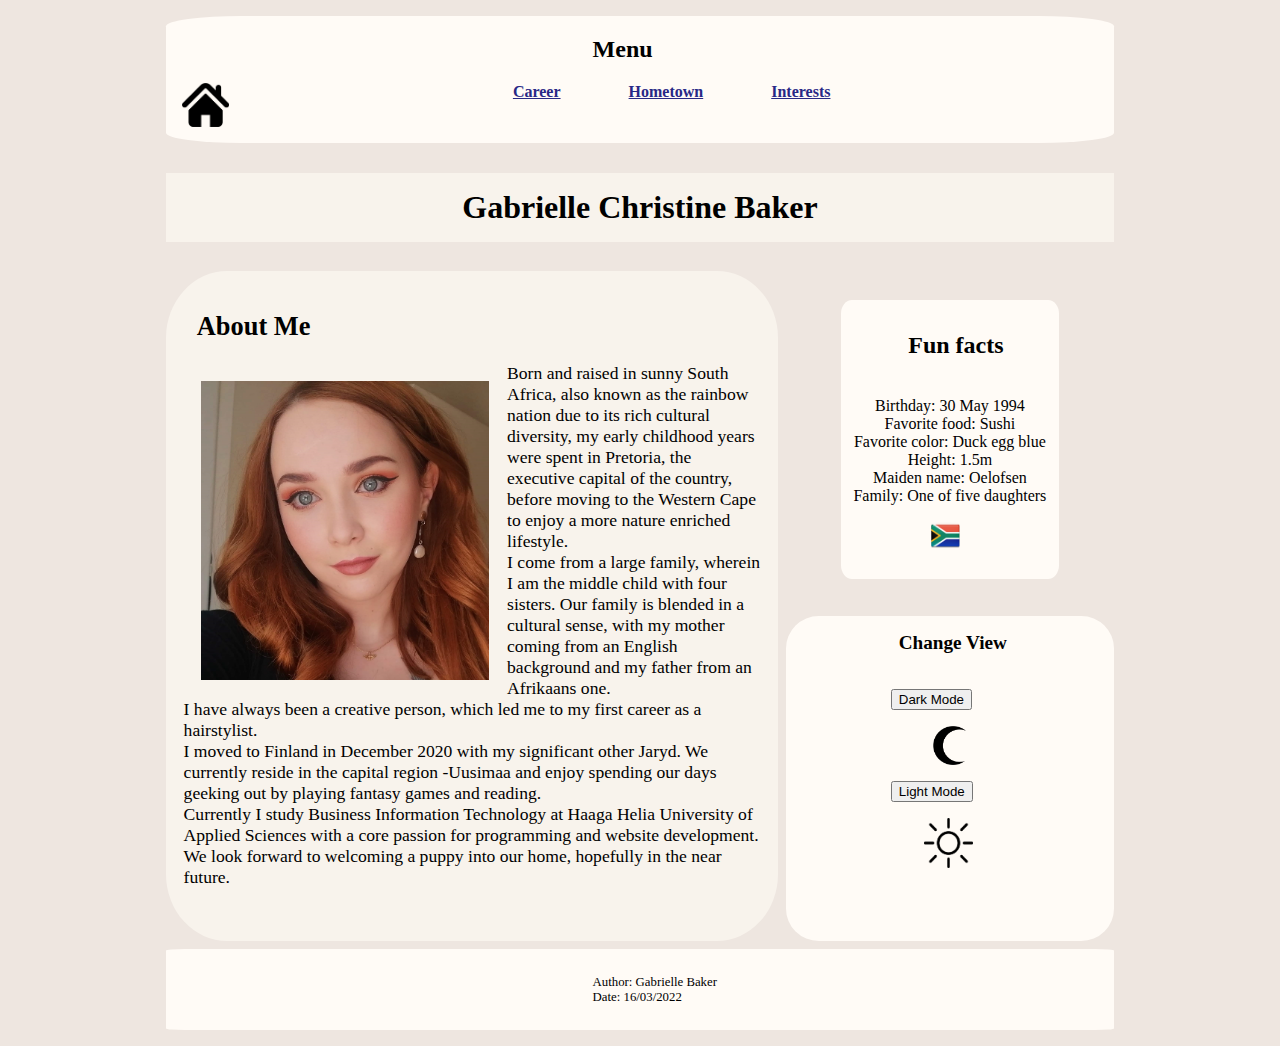
<file: index.html>
<!DOCTYPE html>
<html lang="en">

<head>
    <meta charset="utf-8">
    <meta name="description" content="About Gabrielle Baker">
    <meta name="keywords" content="Gabrielle Baker, about,index">
    <title>Gabrielle Baker</title>

    <meta name="viewport" content="width=device-width, initial-scale=1, maximum-scale=1">
    <link rel="stylesheet" href="styles.css">
  
    <script src ="scripts.js"></script>
    
</head>

<body>
    <div class="grid-container">
        <header>
            <h1>Gabrielle Christine Baker</h1>
        </header>

        <nav><h2 class="menu">Menu</h2>
            <a href="index.html"><img class="icons" src="images/home_icon.png" alt="home_icon"></a>
            <ul>
                <li><a href="career.html">Career</a></li>
                <li><a href="hometown.html">Hometown</a></li>
                <li><a href="interests.html">Interests</a></li>
               
            </ul>
        </nav>

        <main>
            <h2 class="headertext">About Me</h2><img src="images/GBaker.jpg" alt="Gabrielle Baker">
           Born and raised in sunny South Africa, also known as the rainbow nation due to its rich cultural diversity, my early childhood years were spent in Pretoria, the executive capital of the country, before moving to the Western Cape to enjoy a more nature enriched lifestyle. 
           <br>I come from a large family, wherein I am the middle child with four sisters. Our family is blended in a cultural sense, with my mother coming from an English background and my father from an Afrikaans one. 
           <br>I have always been a creative person, which led me to my first career as a hairstylist. 
           <br>I moved to Finland in December 2020 with my significant other Jaryd. We currently reside in the capital region -Uusimaa and enjoy spending our days geeking out by playing fantasy games and reading. 
           <br>Currently I study Business Information Technology at Haaga Helia University of Applied Sciences with a core passion for programming and website development.
           <br>We look forward to welcoming a puppy into our home, hopefully in the near future.

         
        </main>

        <aside>
            <h2 class="headertext">Fun facts</h2><br>
            Birthday: 30 May 1994 <br>
            Favorite food: Sushi <br>
            Favorite color: Duck egg blue 
            <br>
            Height: 1.5m <br>
            Maiden name: Oelofsen<br>
            Family: One of five daughters<br>
            <a href="https://en.wikipedia.org/wiki/South_Africa" target = "_blank" rel = "noopener noreferrer"> 
                <img class="flag" src="images/South-Africa-Flag-icon.png" alt="South African flag">
            </a>
        </aside>

        <div class="aside2">
            <h2 class="headeraside2">Change View</h2>

            <button class="button1" onclick=nightMode()>Dark Mode</button>      
            <img class="moon" src="images/SeekPng.com_cresent-moon-png_528259.png" alt="moon">
            <br>
        
            <button class="button2" onclick=lightMode()>Light Mode</button>      
            <img class="sun" src="images/sun.png" alt="sun">
           
        </div>
        <footer>
            <p>Author: Gabrielle Baker <br> 
            Date: 16/03/2022</p>
        </footer>

    </div>

</body>

</html>
</file>
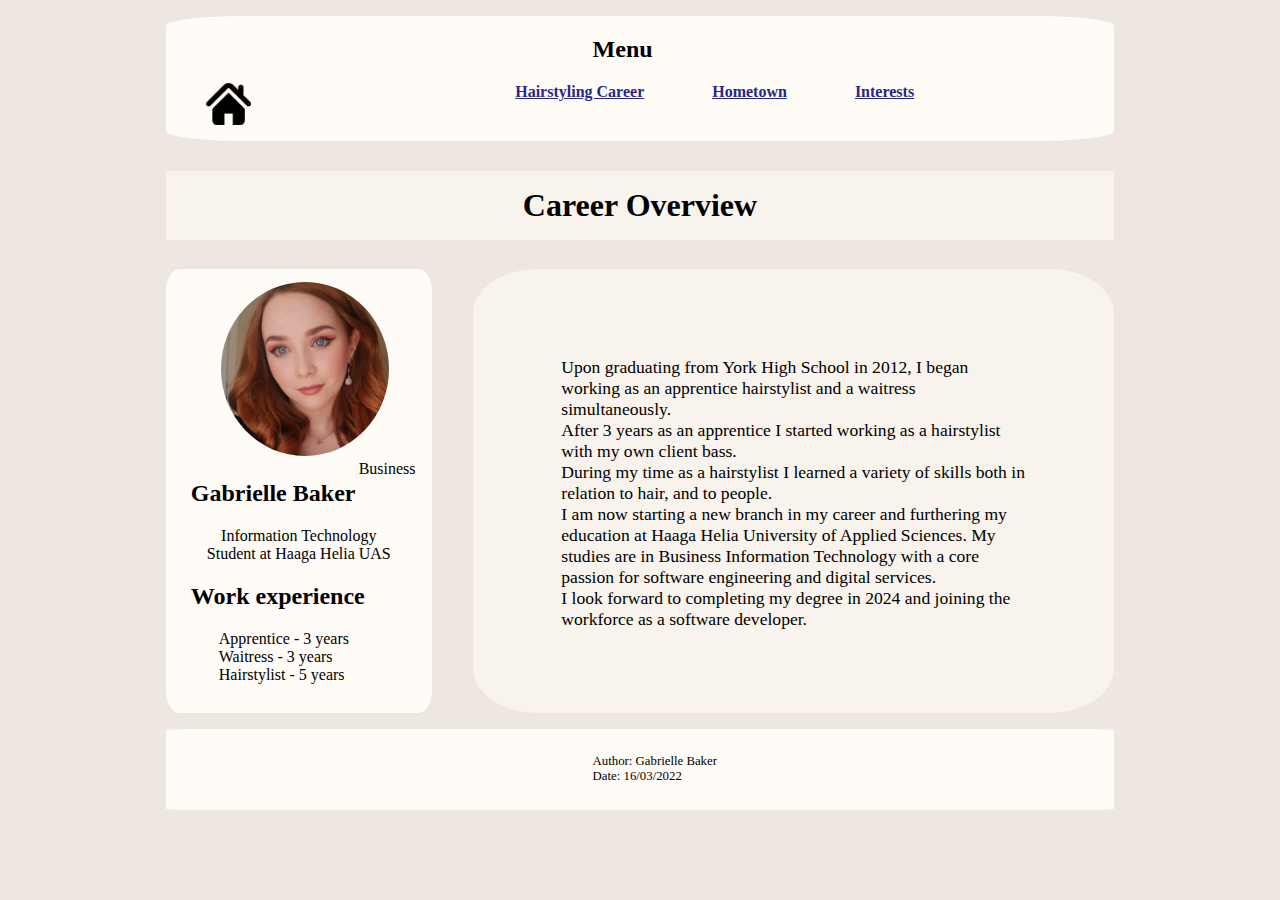
<file: career.html>
<!DOCTYPE html>
<html lang="en">

<head>
    <meta charset="utf-8">
    <meta name="description" content="Gabrielle Baker career">
    <meta name="keywords" content="Gabrielle Baker, career">
    <title>Career</title>

    <meta name="viewport" content="width=device-width, initial-scale=1, maximum-scale=1">
    <link rel="stylesheet" href="careerestyles.css">
    <script src ="scripts.js"></script>
    
</head>

<body>
    <div class="grid-container">
        <header>
            <h1>Career Overview</h1>
        </header>

        <nav><h2 class="menu">Menu</h2>
            <ul>
                <li><a href="index.html"><img class= "icons" src="images/home_icon.png" alt="home_icon"></a></li>
                <li><a href="hairstylist.html">Hairstyling Career</a></li>
                <li><a href="hometown.html">Hometown</a></li>
                <li><a href="interests.html">Interests</a></li>
                
            </ul>
        </nav>

        <main>
            
          Upon graduating from York High School in 2012, I began working as an apprentice hairstylist and a waitress simultaneously. 
          <br>After 3 years as an apprentice I started working as a hairstylist with my own client bass. 
          <br>During my time as a hairstylist I learned a variety of skills both in relation to hair, and to people.
          <br>I am now starting a new branch in my career and furthering my education at Haaga Helia University of Applied Sciences.
          My studies are in Business Information Technology with a core passion for software engineering and digital services.
          <br>I look forward to completing my degree in 2024 and joining the workforce as a software developer.

        </main>

        <aside>
            <img class="asideimg" src="images/GBaker.jpg" alt="Gabrielle Baker">
            
            <h2 class="headertext">Gabrielle Baker</h2>
            Business Information Technology<br>
            Student at Haaga Helia UAS
           
            <h2 class="headertext">Work experience</h2>
            <ul>
                <li>Apprentice - 3 years</li>
                <li>Waitress - 3 years</li>
                <li>Hairstylist - 5 years</li>
            </ul>
            
        </aside>

        
        <footer>
            <p>Author: Gabrielle Baker <br> 
            Date: 16/03/2022</p>
        </footer>

    </div>

</body>

</html>
</file>
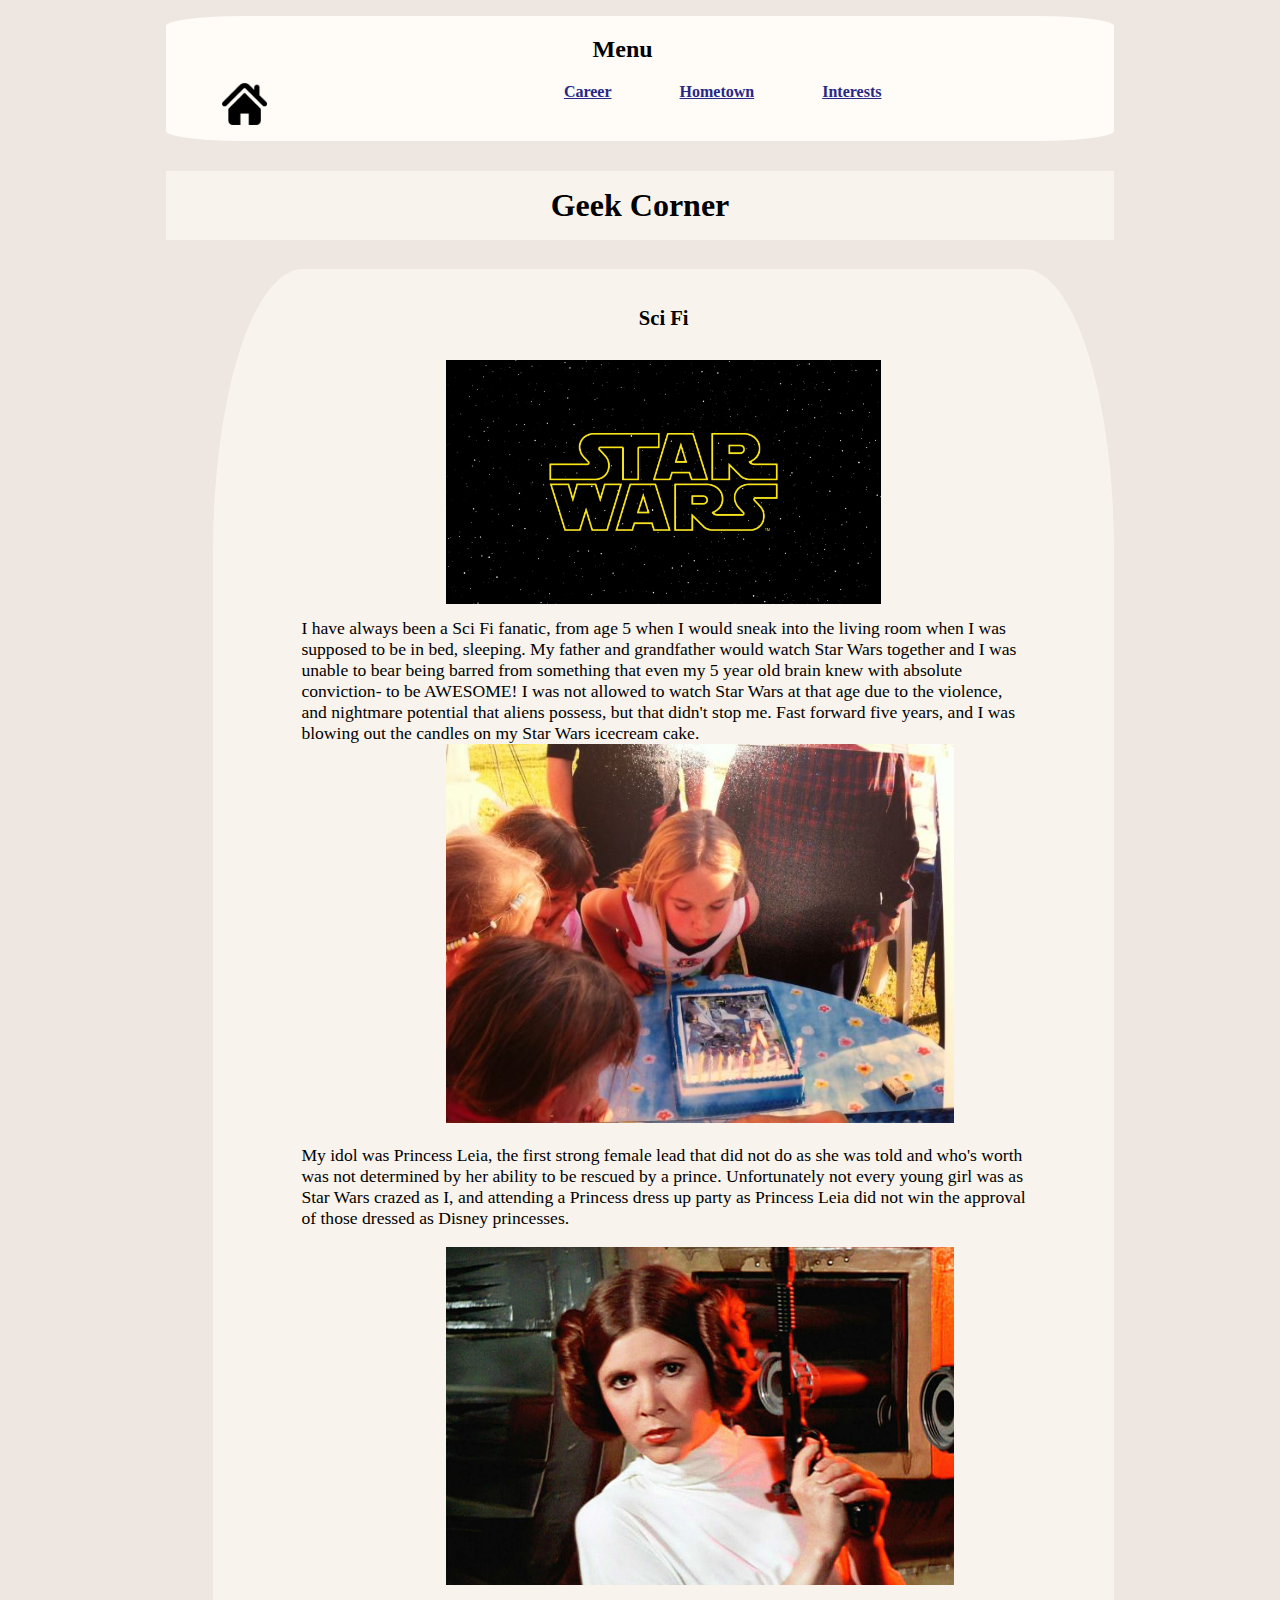
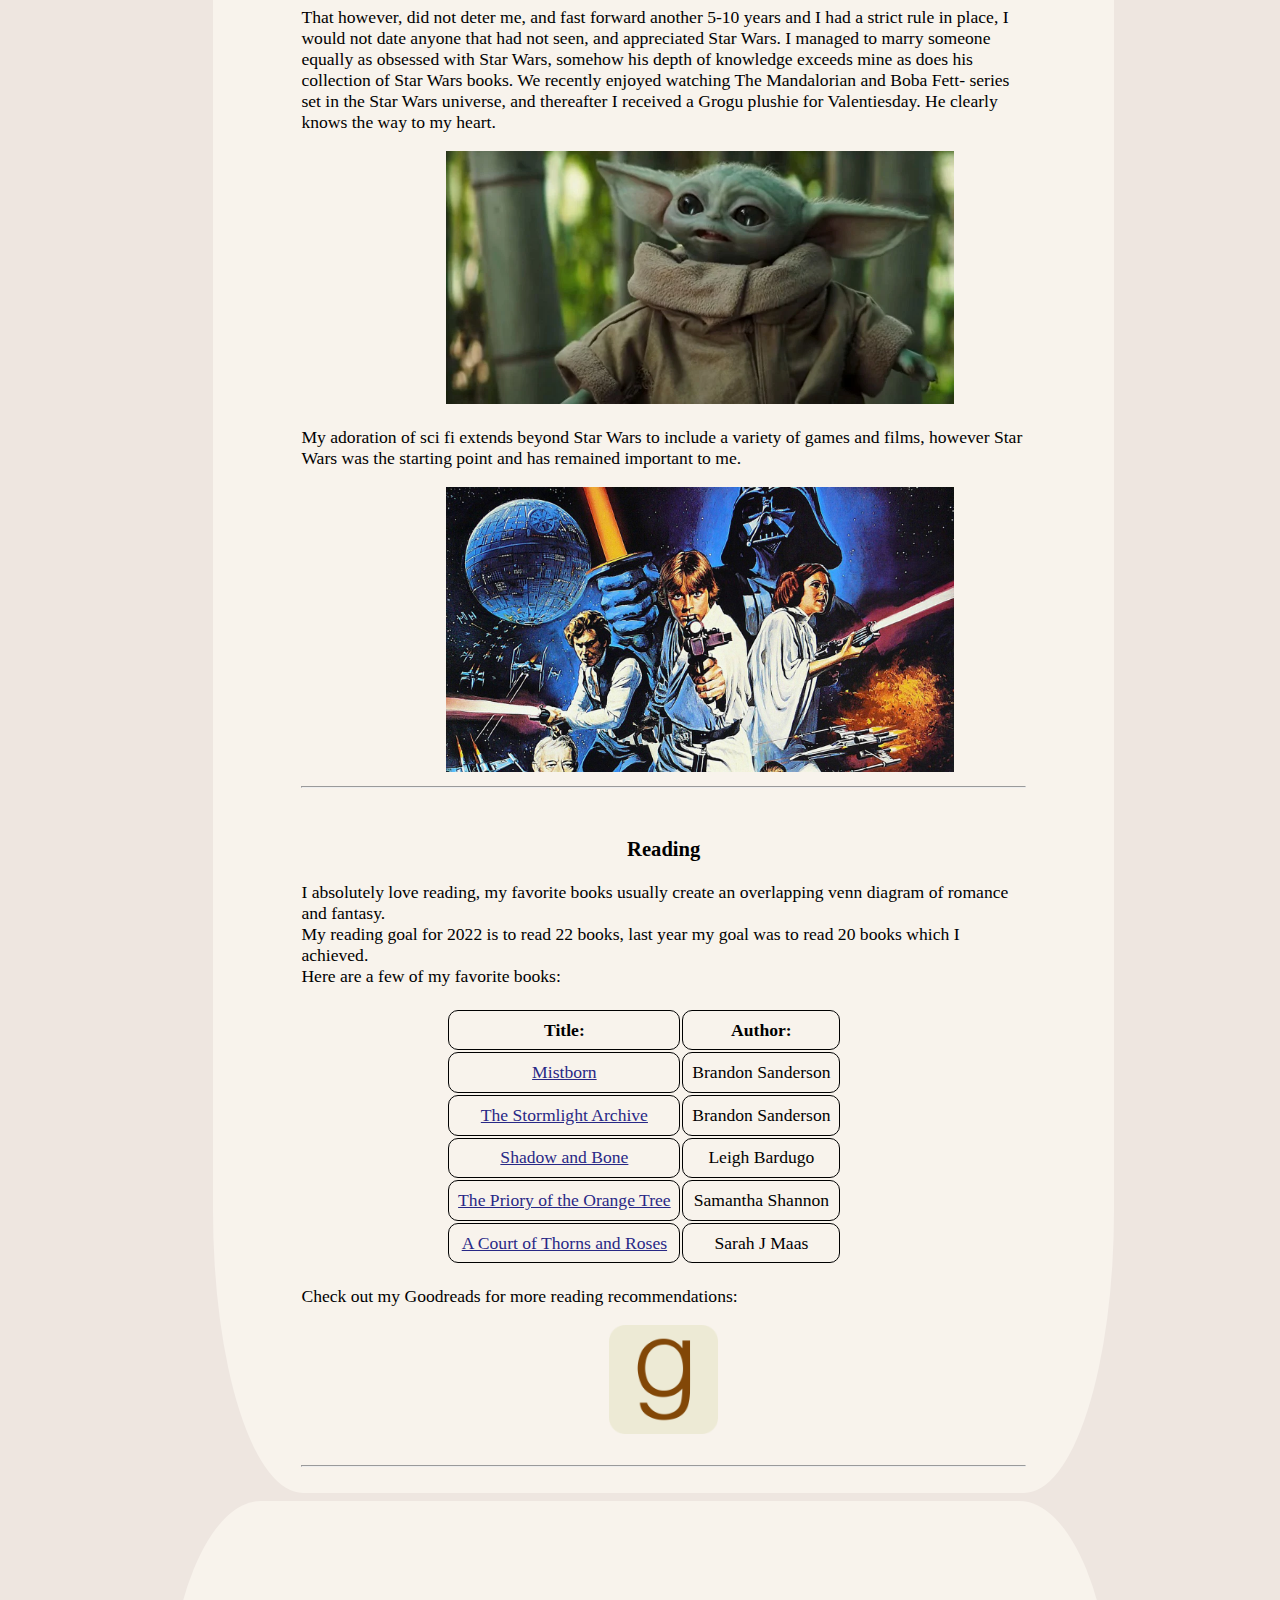
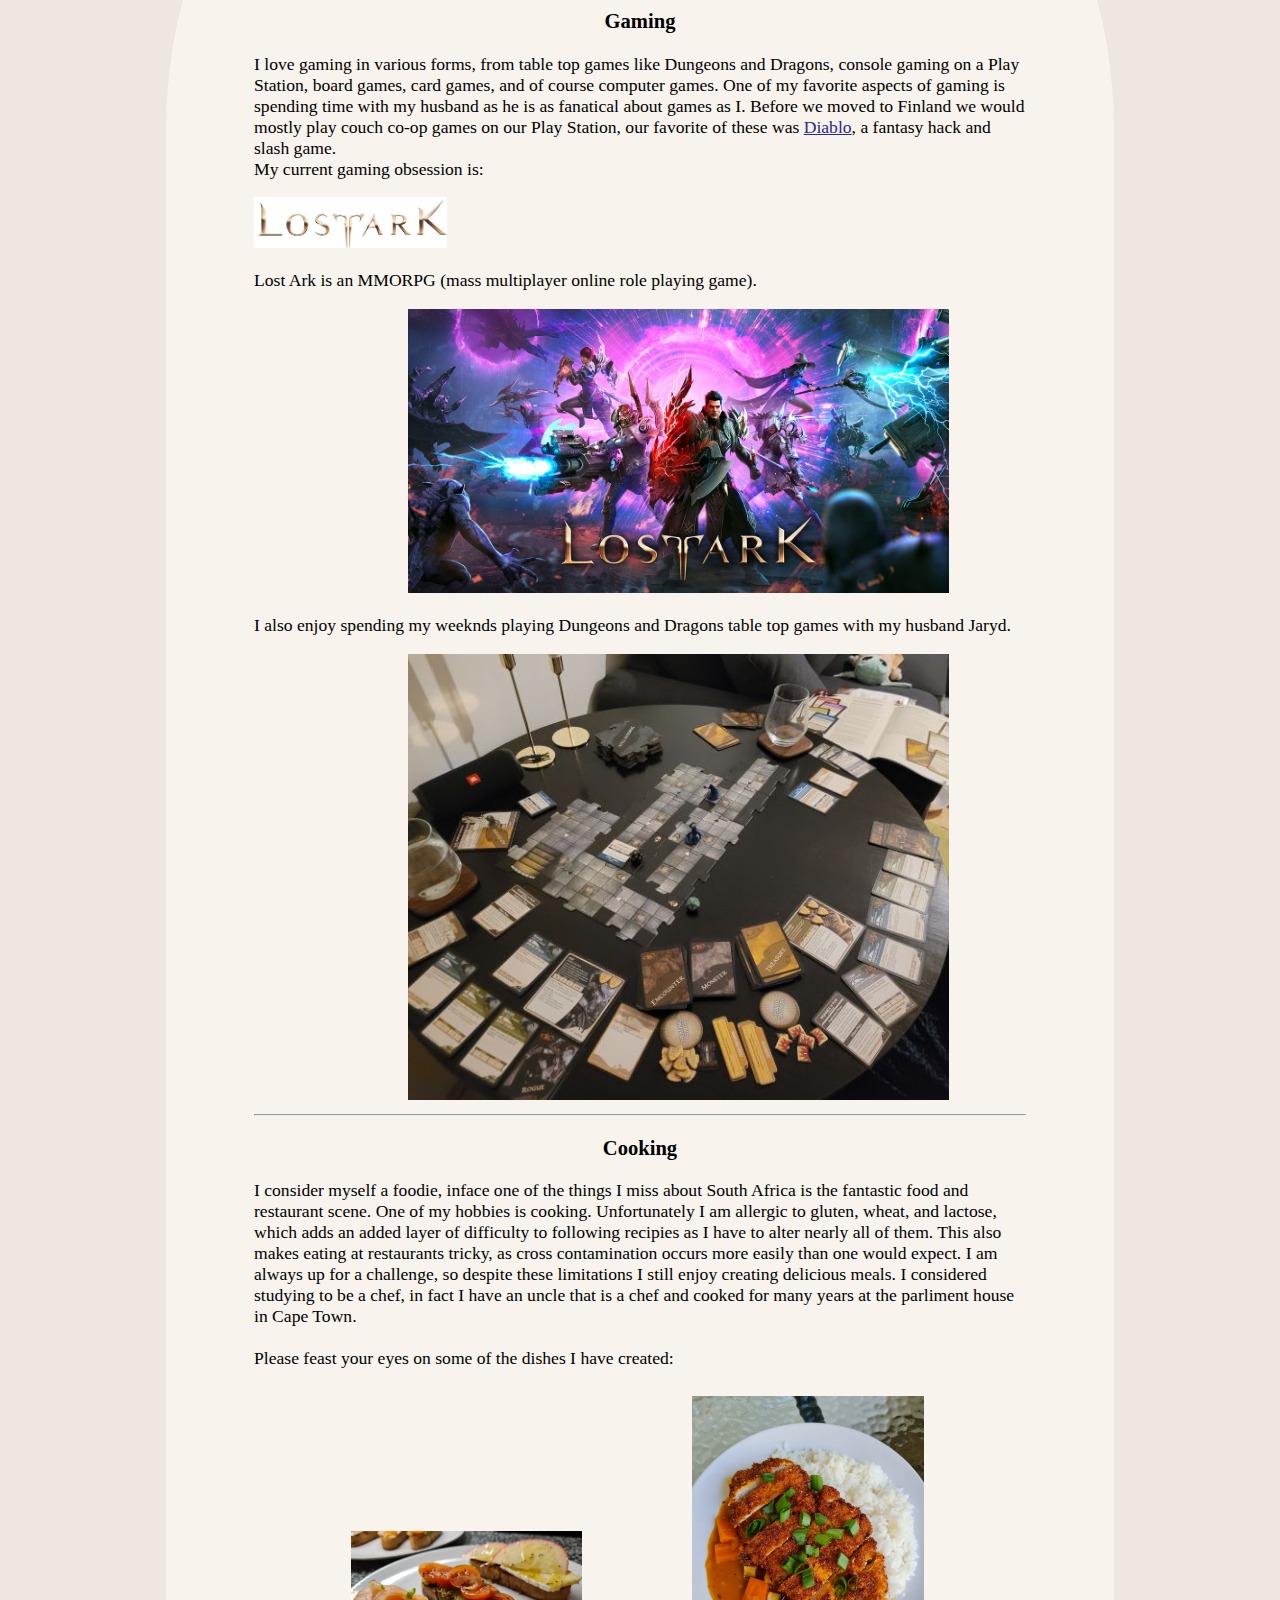
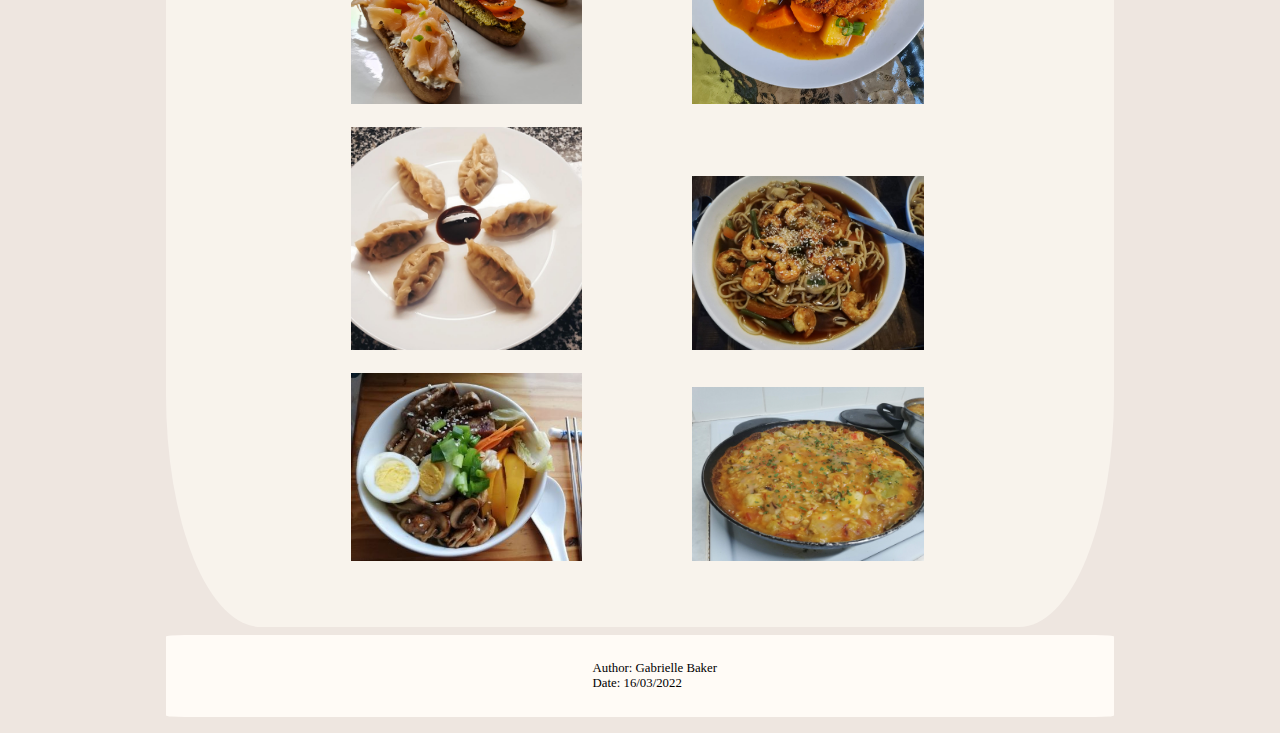
<file: interests.html>
<!DOCTYPE html>
<html lang="en">

<head>
    <meta charset="utf-8">
    <meta name="description" content="Gabrielle Baker interests">
    <meta name="keywords" content="Gabrielle Baker, interests">
    <title>Interests</title>

    <meta name="viewport" content="width=device-width, initial-scale=1, maximum-scale=1">
    <link rel="stylesheet" href="interests.css">
    <script src ="scripts.js"></script>
    
</head>

<body>
    <div class="grid-container">
        <header>
            <h1>Geek Corner</h1>
        </header>

        <nav><h2 class="menu">Menu</h2>
            <ul>
                <li><a href="index.html"><img class= "icons" src="images/home_icon.png" alt="home_icon"></a></li>
                <li><a href="career.html">Career</a></li>
                <li><a href="hometown.html">Hometown</a></li>
                <li><a href="interests.html">Interests</a></li> 
            </ul>
        </nav>

        <main>
            <h3>Sci Fi</h3>
        <a href="https://en.wikipedia.org/wiki/Star_Wars" target = "_blank" rel = "noopener noreferrer"> 
            <img class="logo" src="images/Starwarslogo.jpeg" alt="StarWars logo">
        </a>
           <br>
              I have always been a Sci Fi fanatic, from age 5 when I would sneak into the living room when I was supposed to be in bed, sleeping.
           My father and grandfather would watch Star Wars together and I was unable to bear being barred from something that even my 5 year old brain knew with absolute conviction- to be AWESOME!
           I was not allowed to watch Star Wars at that age due to the violence, and nightmare potential that aliens possess, but that didn't stop me.
           Fast forward five years, and I was blowing out the candles on my Star Wars icecream cake.
           <br><img class="imgsbig" src="images/swcake.JPG" alt="Star Wars Cake">
           <p>My idol was Princess Leia, the first strong female lead that did not do as she was told and who's worth was not determined by her ability to be rescued by a prince.
           Unfortunately not every young girl was as Star Wars crazed as I, and attending a Princess dress up party as Princess Leia did not win the approval of those dressed as Disney princesses.
           </p><img class="imgsbig" src="images/star-wars-leia.jpg" alt="Princess Leia">
           <p>That however, did not deter me, and fast forward another 5-10 years and I had a strict rule in place, I would not date anyone that had not seen, and appreciated Star Wars.
           I managed to marry someone equally as obsessed with Star Wars, somehow his depth of knowledge exceeds mine as does his collection of Star Wars books.
           We recently enjoyed watching The Mandalorian and Boba Fett- series set in the Star Wars universe, and thereafter I received a Grogu plushie for Valentiesday.
           He clearly knows the way to my heart.
           </p><img class="imgsbig" src="images/Grogu-trains-with-Luke.jpeg" alt="Grogu">
           <p>My adoration of sci fi extends beyond Star Wars to include a variety of games and films, however Star Wars was the starting point and has remained important to me.
           </p><img class="imgsbig" src="images/StarWarsPoster1977.jpg" alt="StarWars old poster">
            <hr><br>
            <h3>Reading</h3> 
            I absolutely love reading, my favorite books usually create an overlapping venn diagram of romance and fantasy.
            <br>My reading goal for 2022 is to read 22 books, last year my goal was to read 20 books which I achieved.
            <br>Here are a few of my favorite books:
            <br> <br>
            <table>
                <tr>
                    <th>Title:</th>
                    <th>Author:</th>
                </tr>
                <tr>
                    <td><a href="https://en.wikipedia.org/wiki/Mistborn" target="_blank" rel="noopener noreferrer">Mistborn</a></td>
                    <td>Brandon Sanderson</td>
                </tr>
                <tr>
                    <td><a href="https://en.wikipedia.org/wiki/The_Stormlight_Archive" target="_blank" rel="noopener noreferrer">The Stormlight Archive</a></td>
                    <td>Brandon Sanderson</td>
                </tr>
                <tr>
                    <td><a href="https://en.wikipedia.org/wiki/Shadow_and_Bone" target="_blank" rel="noopener noreferrer">Shadow and Bone</a></td>
                    <td>Leigh Bardugo</td>
                </tr> 
                <tr>
                    <td><a href="https://en.wikipedia.org/wiki/The_Priory_of_the_Orange_Tree" target="_blank" rel="noopener noreferrer">The Priory of the Orange Tree</a></td>
                    <td>Samantha Shannon</td>
                </tr> 
                <tr>
                    <td><a href="https://en.wikipedia.org/wiki/A_Court_of_Thorns_and_Roses" target="_blank" rel="noopener noreferrer">A Court of Thorns and Roses</a></td>
                    <td>Sarah J Maas</td>
                </tr>
            </table>
            <br>
            Check out my Goodreads for more reading recommendations: <br>
            <a href="https://www.goodreads.com/user/show/82259065-kitsune" target="_blank" rel="noopener noreferrer"><img class= "logosmall" src="images/Goodreads_logo_-_SuperTinyIcons.svg.png" alt="goodreads logo"></a>
        <hr>
        </main>
        
        <aside>
            <h3>Gaming</h3>
           <p> I love gaming in various forms, from table top games like Dungeons and Dragons, console gaming on a Play Station, board games, card games, and of course computer games.
            One of my favorite aspects of gaming is spending time with my husband as he is as fanatical about games as I.
            Before we moved to Finland we would mostly play couch co-op games on our Play Station, our favorite of these was <a href="https://en.wikipedia.org/wiki/Diablo_III" target="_blank" rel="noopener noreferrer"> Diablo</a>, a fantasy hack and slash game.
           <br> My current gaming obsession is: </p>
            <a href="https://en.wikipedia.org/wiki/Lost_Ark_(video_game)" target = "_blank" rel = "noopener noreferrer">
            <img class="imgsark" src="images/lostark.jpg" alt="Lost Ark Logo">
            </a> 
           <p> Lost Ark is an MMORPG (mass multiplayer online role playing game).</p>
            <img class="imgsbig" src="images/Lost_Ark_Key_Art_1200x630.jpg" alt="Lost Ark Art">
            <p>I also enjoy spending my weeknds playing Dungeons and Dragons table top games with my husband Jaryd.
            </p> <img class="imgsbig" src="images/dnd.jpg" alt="Dungeons and Dragons game">
            <br>
       
<hr>
            <h3>Cooking</h3>
            <p>I consider myself a foodie, inface one of the things I miss about South Africa is the fantastic food and restaurant scene. 
            One of my hobbies is cooking. Unfortunately I am allergic to gluten, wheat, and lactose, which adds an added layer of difficulty to following recipies as I have to alter nearly all of them.
            This also makes eating at restaurants tricky, as cross contamination occurs more easily than one would expect.
            I am always up for a challenge, so despite these limitations I still enjoy creating delicious meals.
            I considered studying to be a chef, in fact I have an uncle that is a chef and cooked for many years at the parliment house in Cape Town.
          <br> <br> Please feast your eyes on some of the dishes I have created:</p>
           
            <img class="imgs2" src="images/ciabatta.jpg" alt="ciabatta">
            <img class="imgs2" src="images/curry.jpg" alt="katsucurry">
            <img class="imgs2" src="images/dumplings.jpg" alt="dumplings">
            <img class="imgs2" src="images/shrimpnoodles.jpg" alt="shrimp noodles">
            <img class="imgs2" src="images/ramen.jpg" alt="ramen">
            <img class="imgs2" src="images/paella.jpg" alt="paella">
            
        </aside>
        

       <!-- <div class="aside2">
            <h2 class="headeraside2">Change View</h2>

            <button class="button1" onclick=nightMode()>Dark Mode</button>      
            <img class="moon" src="images/SeekPng.com_cresent-moon-png_528259.png" alt="moon">
            <br>
            <button class="button2" onclick=lightMode()>Light Mode</button>      
            <img class="sun" src="images/sun.png" alt="sun">
           
        </div>-->
        <footer>
            <p>Author: Gabrielle Baker <br> 
            Date: 16/03/2022</p>
        </footer>

    </div>

</body>

</html>
</file>
<file: styles.css>
/*home page*/
       /*main body*/
       img		{ 
			max-width: 50%;
			float: left; /* YOU CAN FLOAT AN ELEMENT WITHIN A GRID AREA */
            margin: 1em;
            padding-top: 0%;
       
		}
        h1{
            background-color:rgb(248, 243, 236) ;
            padding: .5em;
            padding-left: 1em;
            padding-right: 1em;
            text-align: center;
        }
		main {
            grid-area: main;
            padding: 1em;
            font: 1.1em georgia;
            padding-bottom: 3em;
            color:black;
            text-align: left;
            background-color: rgb(248, 243, 236);
            border-radius:10% ;
        }
        
        /*aside*/
        aside {
            grid-area: aside;
            text-align: center;
            color:black;
            margin: auto;
            padding: .8em;
            background-color: rgb(255, 251, 246);
            border-radius: 5%;
        }
    
		.asideimg{
            max-width: 70%;
            margin-inline-start: 15%;
        }
		.flag{
            margin-inline-start: 40%;
            max-width: 15%;
        }
        .headertext{
            padding-left: .5em;
            font-size: 1.5em;
            color:black;
        }
      /*button stuff*/
        .moon{
            max-width: 10%;
            margin-inline-start: 45%;
        }
        .sun{
            max-width: 15%;
            margin-inline-start: 42%;
        }
        .headeraside2{
            font-size: 1.2em;
            padding-left: .3em;
            color:black;
            text-align: center;
            padding-bottom: 1em;
        }
        .button1{
            margin-left: 32%;
        }
        .button2{
            margin-left: 32%;
        }
        .aside2{
            grid-area:div;
            background-color: rgb(255, 251, 246);
            color:black;
            border-radius: 10%;
            max-width: fit-content;
            padding-bottom: 0em;
        }
        
    
       
       /*Hometown page*/ 
 
        /*main body*/
        header{
            color: black;
        }
        h1{
            color: black;
        }
        .hometownmain{
            padding: 2em;
            margin: auto;
        }
        .asideht{
            max-width: 70%;
            margin-top: 0%;
            text-align: center;
            margin-bottom: auto;
        }
        .hometown{
            grid-area: aside;
            background-color:rgb(238, 230, 224) ;
        }
        .hometownimg{
            max-width: 80%;
            margin-right: 5em;
            margin-left: 4em;
        }
      .treeimg{
          margin-left: 30%;
          max-width: 40%;
      }
       h2{
           padding-inline-start: 10%;
       }
       .pta{
           float: right;
           max-width: 55%;
       }
       .hometownimg1{
           max-width: 50%;
           padding-inline-start: 20%;
           float: right;
       }
       
        .moon{
            max-width: 10%;
            margin-inline-start: 45%;
        }
        .sun{
            max-width: 15%;
            margin-inline-start: 42%;
        }
        .headeraside1{
            font-size: 1.2em;
            padding-left: .3em;
            color:black;
            text-align: center;
            padding-bottom: 1em;
        }
        .button1{
            margin-left: 32%;
        }
        .button2{
            margin-left: 32%;
        }
        .aside1{
            grid-area:div;
            background-color: rgb(255, 251, 246);
            color:black;
            border-radius: 10%;
            max-width: fit-content;
           
            max-height: 15em;
        }
       
    /*.hometownbody{
        background-image: url(images/jacaranda\ blossom.webp);
        background-repeat:repeat-y;
        background-size:contain;
    }*/
       /*affects all pages*/
        .grid-container {
            display: grid;
            grid-template-areas:
            

            'nav nav nav nav nav nav'
            'header header header header header header'
            'main main main main aside aside'
            'main main main main div div'
            'footer footer footer footer footer footer';


                /*'header header header header header aside'
                'nav nav main main main aside'
                'nav nav main main main div'
                'nav nav main main main div'
				'footer footer footer footer footer footer';*/
            grid-gap: .5em;
            padding: .5em;
			
			max-width: 75%; /* GIVE CONTAINER A WIDTH AND MARGINS IF YOU DO NOT WANT FULL SCREEN */
			margin: auto;
            
        }
        header {
            grid-area: header;
            background-color: rgb(238, 230, 224);
            text-align: center;
            color:black;
        }

        body{
            font-family: georgia;
            background-color: rgb(238, 230, 224);
        }
       /*menu*/

       .icons{
        max-width:5% ;
        display: inline;
        margin: auto;
        float: left;
        margin-right: 0em;
        padding-bottom: 1em;
        position:static;
        padding-left: 1em;

    }
    nav {
       grid-area: nav;
       background-color: rgb(255, 251, 246);
       color:black;
       max-height: fit-content;
       border-radius:8%;
   }
  .menu{
     color:black;
     padding-left: 45%;
     background-color:rgb(255, 251, 246) ;
     
   }
   ul li {
       list-style-type: none;
      
   }
   nav ul{
       text-align:center ;
   }
   nav li{
       display: inline;
       font-weight: bold;
       padding: 2em;
       position:static;
   }
   a{
       color: rgb(40, 40, 134);
   }
      
        
        /*footer*/
       footer {
        grid-area: footer;
        background-color: rgb(255, 251, 246);
        border-radius: 2%;
        padding: 1em;
        font-size: .8em;
        color:black;
        padding-left: 45%;
    }

        /*FIRST BREAK POINT === tablet */
        @media only screen and (max-width : 900px) {

    .grid-container {
                display: grid;
                grid-template-areas:
            'nav nav nav nav nav nav'
            'header header header header header header'
            'main main main main main main'
            'aside aside aside div div div'
            'footer footer footer footer footer footer';
                grid-gap: .5em;
                padding: .5em;
            }
                  /*home page*/
         /*main body*/
    img		{ 
        max-width: 80%;
       margin-right: 2em;
       margin-left: 2em;
    }
    
    main {
        grid-area: main;
        padding: 4em;
        font: 1.1em georgia;
        padding-bottom: 3em;
        color:black;
        text-align: left;
        background-color: rgb(248, 243, 236);
        border-radius:10% ;
    }
    
    .aside2{
        grid-area:div;
        background-color: rgb(255, 251, 246);
        color:black;
        border-radius: 10%;
        max-width: fit-content;
        padding-bottom: 0em;
        max-height: fit-content;
    }
    
    /*footer*/
   footer {
    grid-area: footer;
    background-color: rgb(255, 251, 246);
    border-radius: 2%;
    padding: 1em;
    font-size: .8em;
    color:black;
    text-align: center;
}
     /*menu*/
         
     ul li {
        display: inline-block;
    }


.icons{
    max-width:15% ;
    display: inline;
    float: left;
    margin-right: 0em;
    padding-bottom: 1em;
    position:static;
}
nav {
   grid-area: nav;
   background-color: rgb(255, 251, 246);
   color:black;
   max-height: fit-content;
   border-radius:8%;
}
.menu{
 color:black;
 padding-left: 45%;
 background-color:rgb(255, 251, 246) ;
 
}
ul li {
   list-style-type: none;
  
}
nav ul{
   text-align:center ;
}
nav li{
   display: block;
   font-weight: bold;
   padding: .2em;
   position:static;
   text-align: center;
}
}
      

        /*SECOND BREAK POINT === mobile */
 @media only screen and (max-width : 600px) {
    .grid-container {
                display: grid;
                grid-template-areas:
            'nav nav nav nav nav nav'
            'header header header header header header'
            'main main main main main main'
            'aside aside aside div div div'
            'footer footer footer footer footer footer';
                grid-gap: .5em;
                padding: .5em;
            }
                  /*home page*/
         /*main body*/
    img		{ 
        max-width: 90%;
       margin-right: 2em;
       margin-left: 1em;
    }
    
    main {
        grid-area: main;
        padding: 1em;
        font: 1.1em georgia;
        padding-bottom: 3em;
        color:black;
        text-align: left;
        background-color: rgb(248, 243, 236);
        border-radius:10% ;
    }
    
    .aside2{
        max-height: 60%;
        margin-right: 2em;
        max-width: fit-content;
        padding: 1em;
    }
   
    .button1{
        margin-left: 22%;
    }
    .button2{
        margin-left: 22%;
    }
    /*footer*/
   footer {
    grid-area: footer;
    background-color: rgb(255, 251, 246);
    border-radius: 2%;
    padding: 1em;
    font-size: .8em;
    color:black;
    text-align: center;
    }
    /*menu*/
    
    .icons{
        grid-area: nav;
             max-width:15% ;
             display: inline;
             margin-left: 5%;
             margin-top: auto;
             padding-right: 0em;
             margin-right: 0em;
             padding-bottom: 1em;
             float: left;
         }
  
    nav li{
            display:block;
            font-weight: bold;
            margin: auto;
            padding: .2em;
            position:relative;
        }
    .flag{
        max-width: 50%;
        margin-left: 2em;
    }
}
</file>
<file: careerestyles.css>
/*code from w3schools for gallery-altered to fit my site https://www.w3schools.com/howto/howto_js_tab_img_gallery.asp*/
     /* The grid: Four equal columns that floats next to each other */
/*main gallery*/
.columnmain {
    float: left;
    width: 25%;
  }
.columnmain img{
    opacity: 0.8;
    cursor: pointer;
    margin: 0;
    padding: 1em;
    margin-left: 2em;
    max-width: 50%;
}

.expandedImgMain{
    max-width: 80%;
    margin-inline-start:15% ;
    padding-bottom:1em ;
}
.closebtnmain {
    position: absolute;
    top: 5px;
    right: 8%;
    color: rgb(255, 255, 255);
    font-size: 35px;
    cursor: pointer;
  }
/*article gallery*/
     .column {
    float: left;
    width: 10%;
  }
  
.expandedImg{
    max-width: 50%;
    margin-inline-start:30% ;
    padding-bottom:1em ;
}

  /* Style the images inside the grid */
  .column img {
    opacity: 0.8;
    cursor: pointer;
    margin: 0;
    padding: 1em;
    margin-left: 2em;
    max-width: 25%;
  }
  
  .column img:hover {
    opacity: 1;
  }
  
  /* Clear floats after the columns */
  .row:after {
    content: "";
    display: table;
    clear: both;
  }
  
  /* The expanding image container (positioning is needed to position the close button and the text) */
  .container {
    position: relative;
    display: none;
    max-width: 90%;
  }

  /* Closable button beside the image */
  .closebtn {
    position: absolute;
    top: 5px;
    right: 65%;
    color: rgb(255, 255, 255);
    font-size: 35px;
    cursor: pointer;
  }

    /*end of gallery code*/


    article{grid-area: article;
        background-color: rgb(248, 243, 236) ;
        border-radius: 5%;
    }

       /*main body*/
    header {
        grid-area: header;
        background-color: rgb(238, 230, 224);
        text-align: center;
        color:black;
    }

    body{
        font-family: georgia;
        background-color: rgb(238, 230, 224);
    }
       
    h1{
            background-color:rgb(248, 243, 236) ;
            padding: .5em;
            padding-left: 1em;
            padding-right: 1em;
            text-align: center;
        }
	main {
            grid-area: main;
            padding: 5em;
            font: 1.1em georgia;
            padding-bottom: 3em;
            color:black;
            text-align: left;
            background-color: rgb(248, 243, 236);
            border-radius:10% ;
            max-width: fit-content;
            margin-inline-start: 5%;
        }
        
    /*aside*/
    aside {
            grid-area: aside;
            text-align: center;
            color:black;
            margin: auto;
            padding: .8em;
            background-color: rgb(255, 251, 246);
            border-radius: 5%;
            max-width: 15em;
            margin-inline-start: 0%;
        }
    
		.asideimg{
            max-width: 70%;
            margin-inline-start: 5%;
            clear: both;
            border-radius: 50%;
        }
		
        .headertext{
            padding-left: .5em;
            font-size: 1.5em;
            color:black;
            float: left;
            clear: both;
            display: inline;
            font-size: 1.5em;
            max-width: 90%;
        }
        li{
            text-align: left;
        }
      /*div + button*/
      .sun .moon .asideimg		{ 
        max-width: 50%;
        float: left; /* YOU CAN FLOAT AN ELEMENT WITHIN A GRID AREA */
        margin: 1em;
        padding-top: 0%;
   
    }
        .headeraside2{
            font-size: 1.2em;
            padding-left: .3em;
            color:black;
            text-align: center;
        }
        .aside2{
            grid-area:div;
            background-color: rgb(255, 251, 246);
            color:black;
            border-radius: 10%;
            max-width: 15em;
            padding-bottom: 0em;
        }
          
       
       /*affects all pages*/
        .grid-container {
            display: grid;
            grid-template-areas:
            
            'nav nav nav nav nav nav'
            'header header header header header header'
            'aside aside main main main main '
            'aside aside main main main main '
            'article article article article article article'
            'footer footer footer footer footer footer';


                /*'header header header header header aside'
                'nav nav main main main aside'
                'nav nav main main main div'
                'nav nav main main main div'
				'footer footer footer footer footer footer';*/
            grid-gap: .5em;
            padding: .5em;
			
			max-width: 75%; /* GIVE CONTAINER A WIDTH AND MARGINS IF YOU DO NOT WANT FULL SCREEN */
			margin: auto;
            
        }
        
         /*menu*/

         .icons{
            max-width:5% ;
            display: inline;
            margin: auto;
            float: left;
            margin-right: 0em;
            padding-bottom: 1em;
            position:static;

        }
        nav {
           grid-area: nav;
           background-color: rgb(255, 251, 246);
           color:black;
           max-height: fit-content;
           border-radius:8%;
       }
      .menu{
         color:black;
         padding-left: 45%;
         background-color:rgb(255, 251, 246) ;
         
       }
       ul li {
           list-style-type: none;
          
       }
       nav ul{
           text-align:center ;
       }
       nav li{
           display: inline;
           font-weight: bold;
           padding: 2em;
           position:static;
       }
       a{
           color: rgb(40, 40, 134);
       }
     
    /*h3 only in article*/
       h3{
         text-align: center;
     }
      
        
        /*footer*/
       footer {
        grid-area: footer;
        background-color: rgb(255, 251, 246);
        border-radius: 2%;
        padding: 1em;
        font-size: .8em;
        color:black;
        padding-left: 45%;
    }

        /*FIRST BREAK POINT === tablet */
@media only screen and (max-width : 900px) {
            
  
	main {
            grid-area: main;
            padding: 1em;
            font: 1.1em georgia;
            padding-bottom: 3em;
            color:black;
            text-align: left;
            background-color: rgb(248, 243, 236);
            border-radius:10% ;
            max-width: fit-content;
            margin-inline-start: 5%;
        }
        
        
         /*menu*/
         
    ul li {
            display: inline-block;
        }

    
    .icons{
        max-width:15% ;
        display: inline;
        float: left;
        margin-right: 0em;
        padding-bottom: 1em;
        position:static;
    }
    nav {
       grid-area: nav;
       background-color: rgb(255, 251, 246);
       color:black;
       max-height: fit-content;
       border-radius:8%;
   }
  .menu{
     color:black;
     padding-left: 45%;
     background-color:rgb(255, 251, 246) ;
     
   }
   ul li {
       list-style-type: none;
      
   }
   nav ul{
       text-align:center ;
   }
   nav li{
       display: block;
       font-weight: bold;
       padding: .2em;
       position:static;
       text-align: center;
   }
   
    /*h3 only in article*/
       h3{
         text-align: center;
     }
      
     
        /*footer*/
       footer {
      text-align: left;
    }
}
/*SECOND BREAK POINT === mobile */
    @media only screen and (max-width : 600px) {
        .grid-container {
                display: grid;
                grid-template-areas:
                
                'nav nav nav nav nav nav'
                'header header header header header header'
                'main main main main main main'
                'aside aside aside aside aside aside'
                'article article article article article article'
                'footer footer footer footer footer footer';
    
                grid-gap: .5em;
                padding: .5em;
                
                max-width: 75%; /* GIVE CONTAINER A WIDTH AND MARGINS IF YOU DO NOT WANT FULL SCREEN */
                margin: auto;
                
            }

        main {
                grid-area: main;
                padding: 2em;
                font: 1.1em georgia;
                padding-bottom: 3em;
                color:black;
                text-align: left;
                background-color: rgb(248, 243, 236);
                border-radius:10% ;
                width: auto;
            }
              
    /*menu*/
             
        ul li {
                display: inline-block;
            }
    
        
        .icons{
            max-width:15% ;
            display: inline;
            float: left;
            margin-right: 0em;
            padding-bottom: 1em;
            position:static;
        }
        nav {
           grid-area: nav;
           background-color: rgb(255, 251, 246);
           color:black;
           max-height: fit-content;
           border-radius:8%;
       }
      .menu{
         color:black;
         padding-left: 45%;
         background-color:rgb(255, 251, 246) ;
         
       }
       ul li {
           list-style-type: none;
          
       }
       nav ul{
           text-align:center ;
       }
       nav li{
           display: block;
           font-weight: bold;
           padding: .2em;
           position:static;
           text-align: center;
       }
       
        /*h3 only in article*/
           h3{
             text-align: center;
         }
          
    /*div + button*/
    .sun .moon .asideimg		{ 
        max-width: 50%;
        float: none; /* YOU CAN FLOAT AN ELEMENT WITHIN A GRID AREA */
        margin: 1em;
        padding-top: 0%;
        margin-left: 2em;
   
    }
        
        .headeraside2{
            font-size: 1.2em;
            padding-left: .3em;
            color:black;
            text-align: center;
        }
       
       
          
     /*aside*/
    aside {
        grid-area: aside;
        text-align: center;
        color:black;
        padding: .8em;
        background-color: rgb(255, 251, 246);
        border-radius: 5%;
        max-width: 15em;
        margin-inline-start: 15%;
    }       
            /*footer*/
           footer {
          text-align: center;
          padding-left: 0%;
        }
    }
</file>
<file: interests.css>
/*article*/
    article{grid-area: article;
        background-color: rgb(248, 243, 236) ;
        border-radius: 5%;
    }
/*body and main header*/
    body{
        font-family: georgia;
        background-color: rgb(238, 230, 224);
    }
       
    h1{
            background-color:rgb(248, 243, 236) ;
            padding: .5em;
            padding-left: 1em;
            padding-right: 1em;
            text-align: center;
        }

/*main body*/
    .logo{max-width: 60%;
    margin-top: 0em;
    padding: .5em;
    padding-inline-start: 20%;
}
.imgs{max-width: 45%;
    margin-top: 0em;
    padding: .5em;
    float: left;
}
.imgs1{max-width: 45%;
    margin-top: 0em;
    padding: .5em;
    float: right;
}
.imgsbig{
    max-width: 70%;
    padding-left: 20%;
    padding-right: 10%;
}
p{clear: both;}
    header {
        grid-area: header;
        background-color: rgb(238, 230, 224);
        text-align: center;
        color:black;
    }
    .imgsark{
        max-width: 25%;

    }
    .imgs2{
        max-width: 30%;
        display: inline;
        padding: .5em;
        margin-left: 5em;
    }
	main {
            grid-area: main;
            padding: 5em;
            font: 1.1em georgia;
            padding-bottom: 3em;
            color:black;
            text-align: left;
            background-color: rgb(248, 243, 236);
            border-radius:10% ;
            max-width: fit-content;
            margin-inline-start: 5%;
            padding-bottom: 1em;
            padding-top: 1em;
        }
        table{margin-left: 20%;}
        th, td {
            border: 1px solid black;
            border-radius: 10px;
            padding: .5em;
            text-align: center;
          }
          .logosmall{
              max-width: 15%;
              padding: 1em;
              margin-inline-start: 40%;
          }
    /*aside*/
    h3{
       text-align: center;
    }
    aside {
        padding: 5em;
        font: 1.1em georgia;
        padding-bottom: 3em;
        color:black;
        text-align: left;
        background-color: rgb(248, 243, 236);
        border-radius:10% ;
        max-width: fit-content;
        grid-area: aside;
        max-width: fit-content;
        margin-inline-start: 0%;
        }
    
		
		
        .headertext{
            padding-left: .5em;
            font-size: 1.5em;
            color:black;
            float: left;
            clear: both;
            display: inline;
            font-size: 1.5em;
            max-width: 90%;
        }
        
      /*div + button*/
      .sun .moon .asideimg		{ 
        max-width: 50%;
        float: left; /* YOU CAN FLOAT AN ELEMENT WITHIN A GRID AREA */
        margin: 1em;
        padding-top: 0%;
   
    }
       /* .moon{
            max-width: 10%;
            margin-inline-start: 45%;
            padding-bottom: 1em;
            
        }
        .sun{
            max-width: 15%;
            margin-inline-start: 42%;
            padding-bottom: 1em;
        }*/
        .headeraside2{
            font-size: 1.2em;
            padding-left: .3em;
            color:black;
            text-align: center;
        }
       /* .button1{
            margin-left: 32%;
            margin-bottom: 1em;
        }
        .button2{
            margin-left: 32%;
            margin-bottom: 1em;
        }
        .aside2{
            grid-area:div;
            background-color: rgb(255, 251, 246);
            color:black;
            border-radius: 10%;
            max-width: 15em;
            padding-bottom: 0em;
            margin-left: 8em;
        }
          
       */
       /*affects all pages*/
        .grid-container {
            display: grid;
            grid-template-areas:
            
            'nav nav nav nav nav nav'
            'header header header header header header'
            'main main main main main main '
            'main main main main main main '
            'aside aside aside aside aside aside'
            'footer footer footer footer footer footer';


                /*'header header header header header aside'
                'nav nav main main main aside'
                'nav nav main main main div'
                'nav nav main main main div'
				'footer footer footer footer footer footer';*/
            grid-gap: .5em;
            padding: .5em;
			
			max-width: 75%; /* GIVE CONTAINER A WIDTH AND MARGINS IF YOU DO NOT WANT FULL SCREEN */
			margin: auto;
            
        }
        
       /*menu*/

       .icons{
        max-width:5% ;
        display: inline;
        margin: auto;
        float: left;
        margin-right: 0em;
        padding-bottom: 1em;
        position:static;
        padding-left: 1em;

    }
    nav {
       grid-area: nav;
       background-color: rgb(255, 251, 246);
       color:black;
       max-height: fit-content;
       border-radius:8%;
   }
  .menu{
     color:black;
     padding-left: 45%;
     background-color:rgb(255, 251, 246) ;
     
   }
   ul li {
       list-style-type: none;
      
   }
   nav ul{
       text-align:center ;
   }
   nav li{
       display: inline;
       font-weight: bold;
       padding: 2em;
       position:static;
   }
   a{
       color: rgb(40, 40, 134);
   }
        /*footer*/
       footer {
        grid-area: footer;
        background-color: rgb(255, 251, 246);
        border-radius: 2%;
        padding: 1em;
        font-size: .8em;
        color:black;
        padding-left: 45%;
    }

        /*FIRST BREAK POINT === tablet */
        @media only screen and (max-width : 900px) {
            /*article*/
    article{grid-area: article;
        background-color: rgb(248, 243, 236) ;
        border-radius: 5%;
    }
/*body and main header*/
    body{
        font-family: georgia;
        background-color: rgb(238, 230, 224);
    }
       
    h1{
            background-color:rgb(248, 243, 236) ;
            padding: .5em;
            padding-left: 1em;
            padding-right: 1em;
            text-align: center;
        }

/*main body*/
    .logo{max-width: 60%;
    margin-top: 0em;
    padding: .5em;
    padding-inline-start: 20%;
}
.imgs{max-width: 90%;
    margin-top: 0em;
    padding: .5em;
    float: none;
}
.imgs1{max-width: 60%;
    margin-top: 0em;
    padding: .5em;
    float: none;
}
.imgsbig{
    max-width: 90%;
    padding-left: 10%;
    padding-right: 10%;
}
p{clear: both;}
    header {
        grid-area: header;
        background-color: rgb(238, 230, 224);
        text-align: center;
        color:black;
    }
    .imgsark{
        max-width: 25%;

    }
    .imgs2{
        max-width: 40%;
        display: inline;
        padding: .5em;
        margin-left: 0em;
    }
	main {
            grid-area: main;
            padding: 2em;
            font: 1.1em georgia;
            padding-bottom: 3em;
            color:black;
            text-align: left;
            background-color: rgb(248, 243, 236);
            border-radius:10% ;
            max-width: fit-content;
            margin-inline-start: 5%;
            padding-bottom: 1em;
            padding-top: 1em;
        }
        table{margin-left: 0%;}
        th, td {
            border: 1px solid black;
            border-radius: 10px;
            padding: .5em;
            text-align: center;
          }
          .logosmall{
              max-width: 15%;
              padding: 1em;
              margin-inline-start: 40%;
          }
    /*aside*/
    h3{
       text-align: center;
    }
    aside {
        padding: 2em;
        font: 1.1em georgia;
        padding-bottom: 3em;
        color:black;
        text-align: left;
        background-color: rgb(248, 243, 236);
        border-radius:10% ;
        max-width: fit-content;
        grid-area: aside;
        max-width: fit-content;
        margin-inline-start: 0%;
        }


       /*affects all pages*/
        .grid-container {
            display: grid;
            grid-template-areas:
            
            'nav nav nav nav nav nav'
            'header header header header header header'
            'main main main main main main '
            'main main main main main main '
            'aside aside aside aside aside aside'
            'footer footer footer footer footer footer';

            grid-gap: .5em;
            padding: .5em;
			
			max-width: 75%; /* GIVE CONTAINER A WIDTH AND MARGINS IF YOU DO NOT WANT FULL SCREEN */
			margin: auto;
            
        }
        
     /*menu*/
         
     ul li {
        display: inline-block;
    }


.icons{
    max-width:15% ;
    display: inline;
    float: left;
    margin-right: 0em;
    padding-bottom: 1em;
    position:static;
}
nav {
   grid-area: nav;
   background-color: rgb(255, 251, 246);
   color:black;
   max-height: fit-content;
   border-radius:8%;
}
.menu{
 color:black;
 padding-left: 45%;
 background-color:rgb(255, 251, 246) ;
 
}
ul li {
   list-style-type: none;
  
}
nav ul{
   text-align:center ;
}
nav li{
   display: block;
   font-weight: bold;
   padding: .2em;
   position:static;
   text-align: center;
}
       
        }

        /*SECOND BREAK POINT === mobile */
        @media only screen and (max-width : 600px) {
          /*article*/
          article{grid-area: article;
            background-color: rgb(248, 243, 236) ;
            border-radius: 5%;
        }
    /*body and main header*/
        body{
            font-family: georgia;
            background-color: rgb(238, 230, 224);
        }
           
        h1{
                background-color:rgb(248, 243, 236) ;
                padding: .5em;
                padding-left: 1em;
                padding-right: 1em;
                text-align: center;
            }
    
    /*main body*/
        .logo{max-width: 90%;
        margin-top: 0em;
        padding: .5em;

    }
    .imgs{max-width: 90%;
        margin-top: 0em;
        padding: .5em;
        float: none;
    }
    .imgs1{max-width: 60%;
        margin-top: 0em;
        padding: .5em;
        float: none;
        margin: auto;
    }
    .imgsbig{
        max-width: 90%;
        padding-left: 5%;
        padding-right: 0%;
        
    }
    p{clear: both;}
        header {
            grid-area: header;
            background-color: rgb(238, 230, 224);
            text-align: center;
            color:black;
        }
        .imgsark{
            max-width: 60%;
    
        }
        .imgs2{
            max-width: 90%;
            display: inline;
            padding: .5em;
            margin-left: 0em;
        }
        main {
                grid-area: main;
                padding: 1em;
                font: 1.1em georgia;
                padding-bottom: 3em;
                color:black;
                text-align: left;
                background-color: rgb(248, 243, 236);
                border-radius:10% ;
                max-width: fit-content;
                margin-inline-start: 0%;
                padding-bottom: 1em;
                padding-top: 1em;
            }
        table{margin-left: 0%;}
        th, td {
                border: 1px solid black;
                border-radius: 10px;
                padding: .5em;
                text-align: center;
              }
              .logosmall{
                  max-width: 15%;
                  padding: 1em;
                  margin-inline-start: 40%;
              }
        /*aside*/
        h3{
           text-align: center;
        }
        aside {
            padding: 2em;
            font: 1.1em georgia;
            padding-bottom: 3em;
            color:black;
            text-align: left;
            background-color: rgb(248, 243, 236);
            border-radius:10% ;
            max-width: fit-content;
            grid-area: aside;
            max-width: fit-content;
            margin-inline-start: 0%;
            }
    
    
           /*affects all pages*/
            .grid-container {
                display: grid;
                grid-template-areas:
                
                'nav nav nav nav nav nav'
                'header header header header header header'
                'main main main main main main '
                'main main main main main main '
                'aside aside aside aside aside aside'
                'footer footer footer footer footer footer';
    
                grid-gap: .5em;
                padding: .5em;
                
                max-width: 75%; /* GIVE CONTAINER A WIDTH AND MARGINS IF YOU DO NOT WANT FULL SCREEN */
                margin: auto;
                
            }
            
          /*menu*/
         
          ul li {
            display: inline-block;
        }
    
    
    .icons{
        max-width:15% ;
        display: inline;
        float: left;
        margin-right: 0em;
        padding-bottom: 1em;
        position:static;
    }
    nav {
       grid-area: nav;
       background-color: rgb(255, 251, 246);
       color:black;
       max-height: fit-content;
       border-radius:8%;
    }
    .menu{
     color:black;
     padding-left: 45%;
     background-color:rgb(255, 251, 246) ;
     
    }
    ul li {
       list-style-type: none;
      
    }
    nav ul{
       text-align:center ;
    }
    nav li{
       display: block;
       font-weight: bold;
       padding: .2em;
       position:static;
       text-align: center;
    }
        
    footer{
        padding-left: 0%;
        text-align: center
    }
           
            }
</file>
